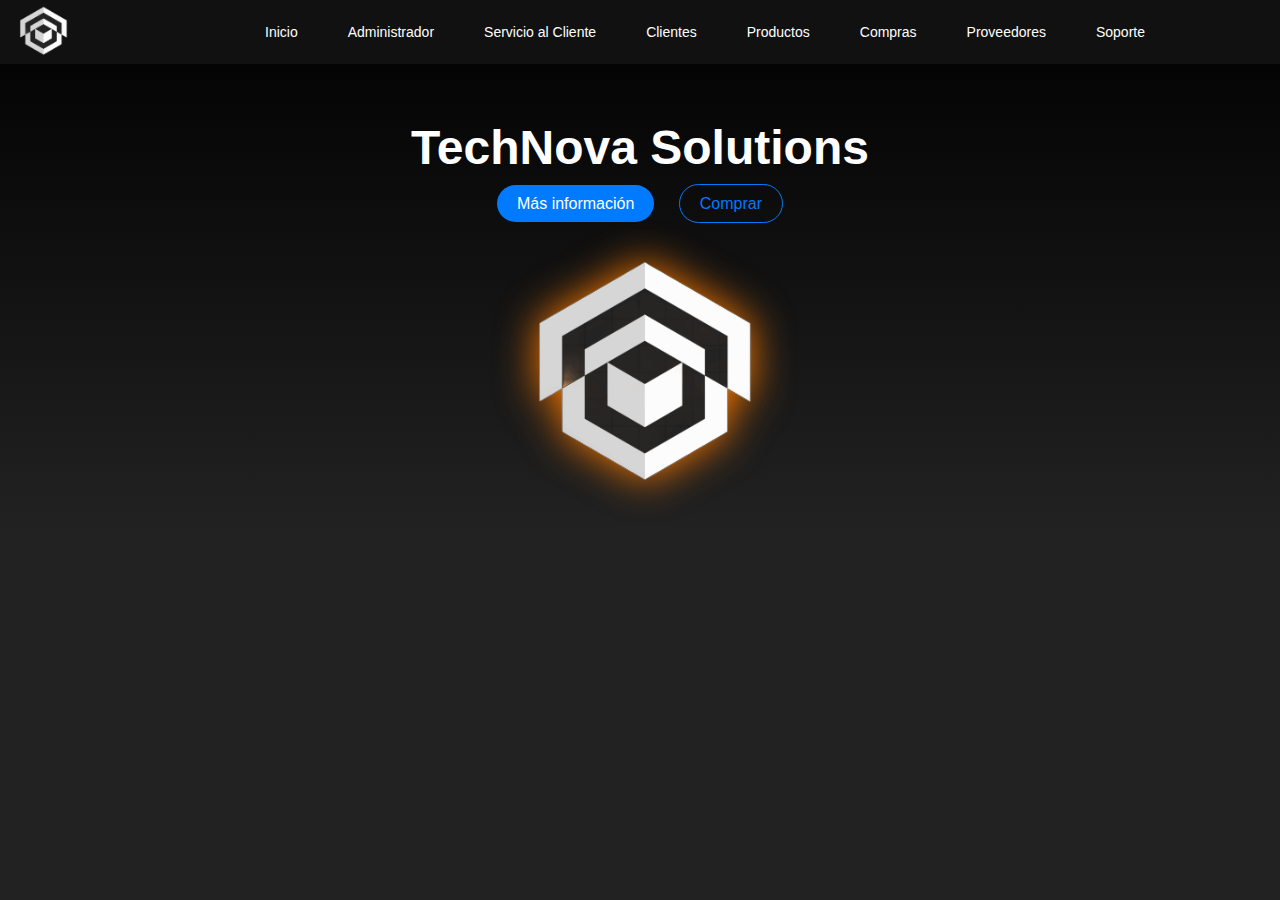
<file: index.html>
<!DOCTYPE html>
<html lang="es">
<head>
    <meta charset="UTF-8">
    <meta name="viewport" content="width=device-width, initial-scale=1.0">
    <title>Página TechNova Solutions</title>
    <link rel="stylesheet" href="index.css">
</head>
<body>
    <header class="navbar">
        <div class="logo">
          <img src="logo2.png" alt="TechNova">
        </div>
        <nav>
            <ul class="nav-links">
                <li><a href="#">Inicio</a></li>
                <li>
                    <a href="#">Administrador</a>
                    <ul class="submenu">
                        <li><a href="tabla_personal.html">Personal</a></li>
                        <li><a href="tabla_usuarios.html">Usuarios</a></li>
                        <li><a href="tabla_Roles.html">Roles</a></li>
                        <li><a href="tabla_permisos.html">Permisos</a></li>
                    </ul>
                </li>
                <li>
                    <a href="#">Servicio al Cliente</a>
                    <ul class="submenu2">
                        <li><a href="tabla_Ventas.html">Ventas</a></li>
                        <li><a href="tabla_detalleVenta.html">Detalle de Ventas</a></li>
                        <li><a href="tabla_promociones.html">Promociones</a></li>
                    </ul>
                </li>
                <li><a href="tabla_clientes.html">Clientes</a></li>
                <li><a href="tabla_productos.html">Productos</a></li>
                <li><a href="tabla_compra.html">Compras</a></li>
                <li><a href="tabla_proveedor.html">Proveedores</a></li>
                <li><a href="#">Soporte</a></li>
            </ul>
        </nav>
        <!-- <div class="search">🔍</div>  -->
    </header>
    <section class="hero">
        <h1>TechNova Solutions</h1>
        <div class="buttons">
            <a href="#" class="btn info">Más información</a>
            <a href="#" class="btn buy">Comprar</a>
        </div>
        <div class="phone-image">
            <img src="logo2.png" alt="iPhone 16 Pro">
        </div>
    </section>
</body>
</html>
</file>
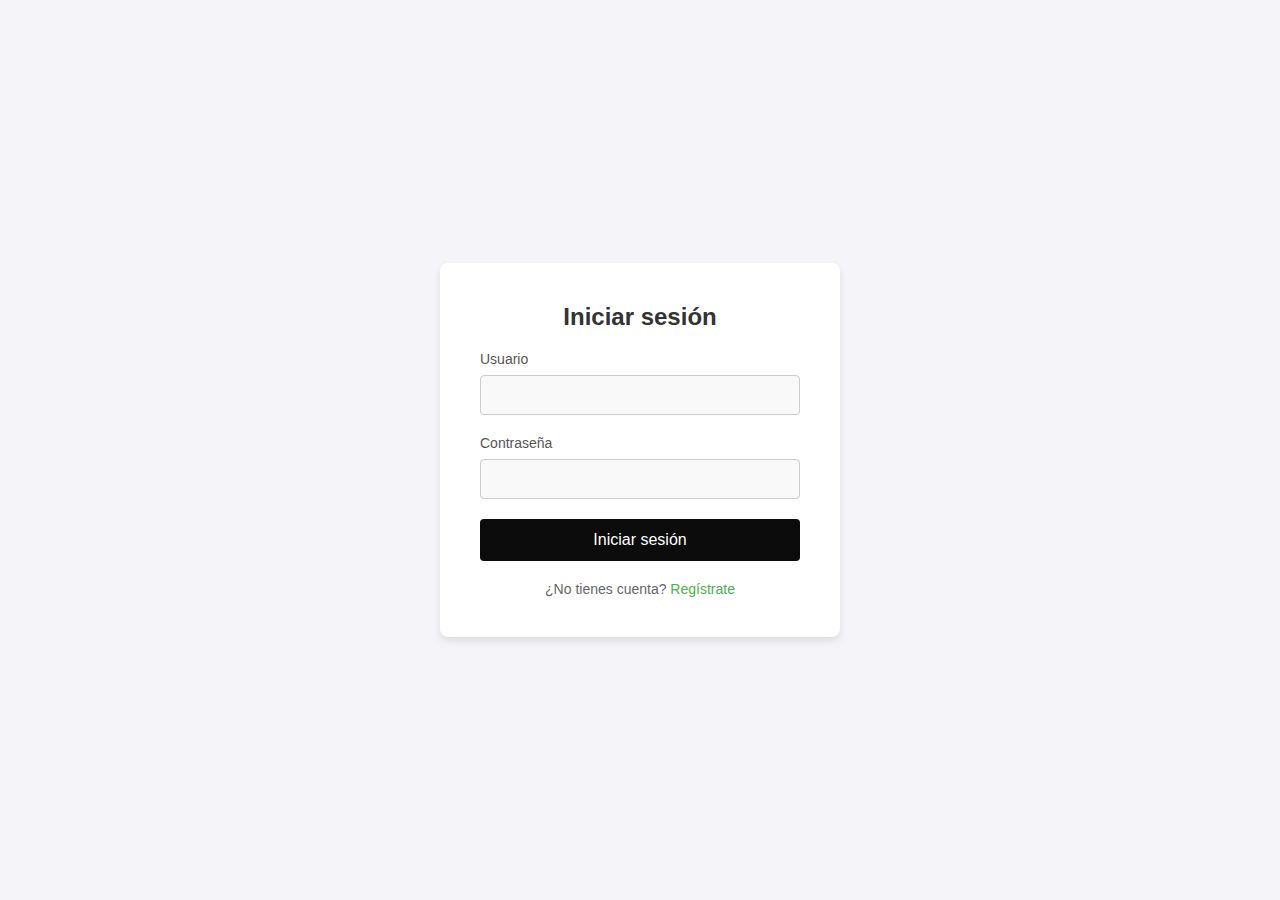
<file: inicio secion.html>
<!DOCTYPE html>
<html lang="es">
<head>
    <meta charset="UTF-8">
    <meta name="viewport" content="width=device-width, initial-scale=1.0">
    <title>Iniciar Sesión</title>
    <link rel="stylesheet" href="inicio secion.css">
</head>
<body>
    <div class="login-container">
        <h2>Iniciar sesión</h2>
        <form action="#" method="POST">
            <div class="input-group">
                <label for="username">Usuario</label>
                <input type="text" id="username" name="username" required>
            </div>
            <div class="input-group">
                <label for="password">Contraseña</label>
                <input type="password" id="password" name="password" required>
            </div>
            <button type="submit" class="btn">Iniciar sesión</button>
            <div class="signup-link">
                <p>¿No tienes cuenta? <a href="#">Regístrate</a></p>
            </div>
        </form>
    </div>
</body>
</html>
</file>
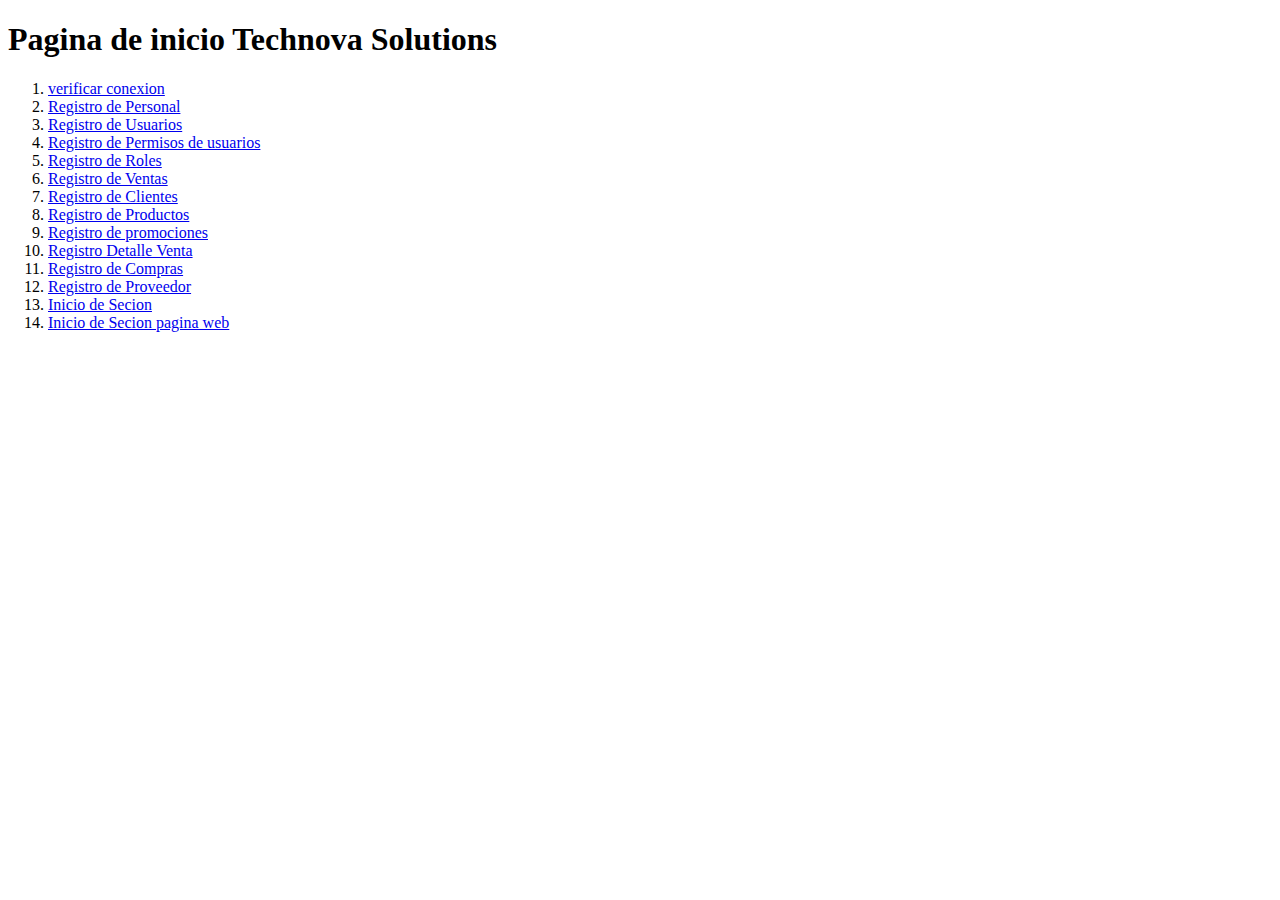
<file: lista_requerimientos.html>
<!DOCTYPE html>
<html lang="en">
<head>
    <meta charset="UTF-8">
    <meta name="viewport" content="width=device-width, initial-scale=1.0">
    <title>Principal</title>
</head>
<body>
    <h1> Pagina de inicio Technova Solutions</h1>
    <ol>
        <li>
            <a href="conexion.php"> verificar conexion</a><br>
        </li>
        <li>
            <a href="tabla_personal.html"> Registro de Personal</a><br>
        </li>
        <li>
            <a href="tabla_usuarios.html"> Registro de Usuarios</a><br>
        </li>
        <li>
            <a href="tabla_permisos.html"> Registro de Permisos de usuarios</a><br>
        </li>
        <li>
            <a href="tabla_Roles.html"> Registro de Roles</a><br>
        </li>
        <li>
            <a href="tabla_Ventas.html"> Registro de Ventas</a><br>
        </li>
        <li>
            <a href="tabla_clientes.html"> Registro de Clientes</a><br>
        </li>
        <li>
            <a href="tabla_productos.html"> Registro de Productos</a><br>
        </li>
        <li>
            <a href="tabla_promociones.html"> Registro de promociones</a><br>
        </li>
        <li>
            <a href="tabla_detalleVenta.html"> Registro Detalle Venta</a><br>
        </li>
        <li>
            <a href="tabla_compra.html"> Registro de Compras</a><br>
        </li>
        <li>
            <a href="tabla_proveedor.html"> Registro de Proveedor</a><br>
        </li>
        <li>
            <a href="inicio secion.html"> Inicio de Secion</a><br>
        </li>
        <li>
            <a href="index.html"> Inicio de Secion pagina web</a><br>
        </li>
    </ol>

    
</body>
</html>
</file>
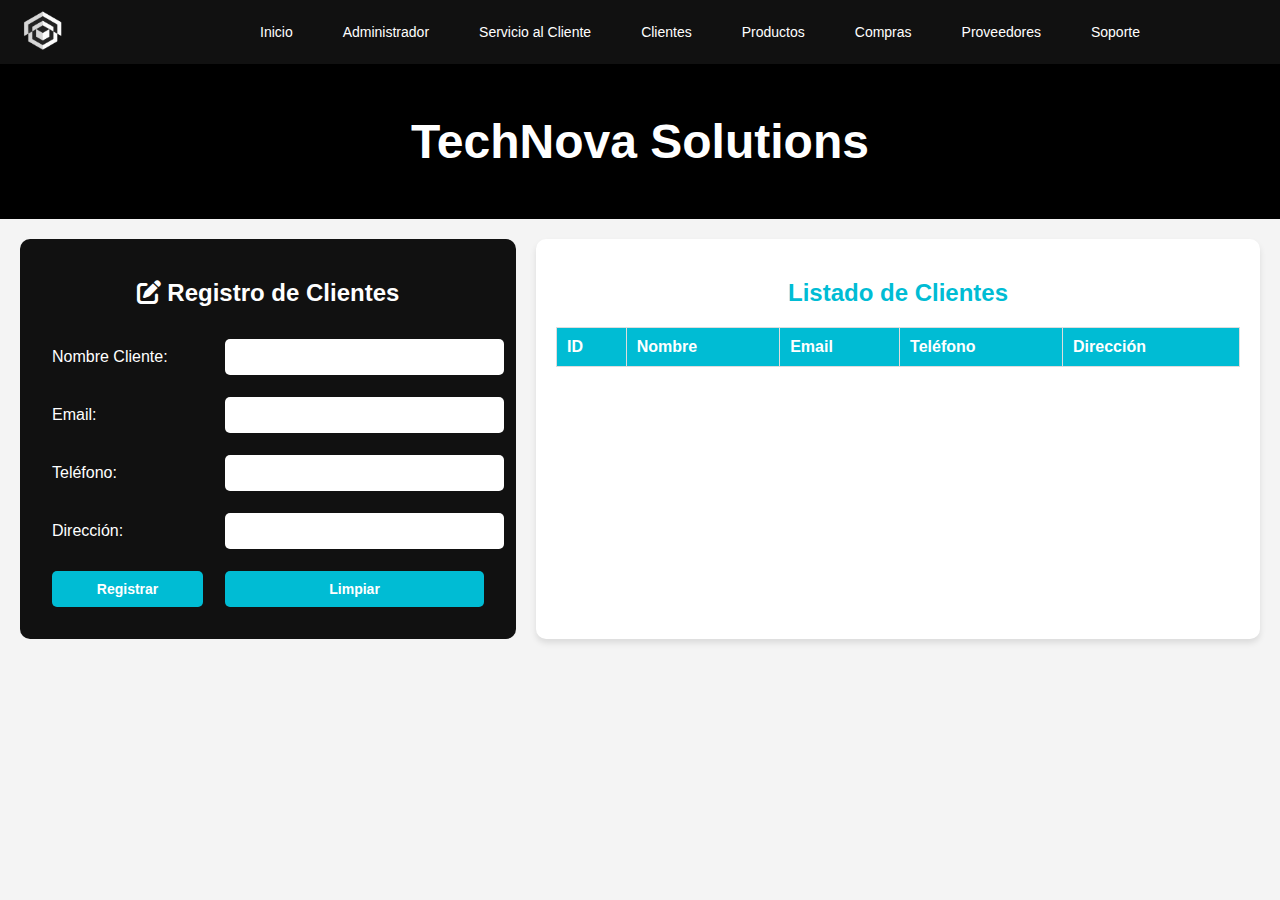
<file: tabla_clientes.html>
<!DOCTYPE html>
<html lang="es">
<head>
    <meta charset="UTF-8">
    <meta name="viewport" content="width=device-width, initial-scale=1.0">
    <title>TechNova Solutions</title>
    <link rel="stylesheet" href="tablas.css">
    <link rel="stylesheet" href="https://cdnjs.cloudflare.com/ajax/libs/font-awesome/6.0.0-beta3/css/all.min.css">

</head>
<body>
    <!-- Navbar -->
    <header class="navbar">
        <div class="logo">
            <img src="logo2.png" alt="TechNova">
        </div>
        <nav>
            <ul class="nav-links">
                <li><a href="index.html">Inicio</a></li>
                <li>
                    <a href="#">Administrador</a>
                    <ul class="submenu">
                        <li><a href="tabla_personal.html">Personal</a></li>
                        <li><a href="tabla_usuarios.html">Usuarios</a></li>
                        <li><a href="tabla_Roles.html">Roles</a></li>
                        <li><a href="tabla_permisos.html">Permisos</a></li>
                    </ul>
                </li>
                <li>
                    <a href="#">Servicio al Cliente</a>
                    <ul class="submenu2">
                        <li><a href="tabla_Ventas.html">Ventas</a></li>
                        <li><a href="tabla_detalleVenta.html">Detalle de Ventas</a></li>
                        <li><a href="tabla_promociones.html">Promociones</a></li>
                    </ul>
                </li>
                <li><a href="tabla_clientes.html">Clientes</a></li>
                <li><a href="tabla_productos.html">Productos</a></li>
                <li><a href="tabla_compra.html">Compras</a></li>
                <li><a href="tabla_proveedor.html">Proveedores</a></li>
                <li><a href="#">Soporte</a></li>
            </ul>
        </nav>
    </header>

    <!-- Hero Section -->
    <section class="hero">
        <h1>TechNova Solutions</h1>
    </section>

    <!-- Main Content -->
    <div class="container">
        <!-- Form Section -->
        <div class="form-section">
            <h2><i class="fas fa-edit"></i> Registro de Clientes</h2>
            <form action="tabla_clientes.php" method="post">
                <table>
                    <tr>
                        <td>Nombre Cliente:</td>
                        <td><input type="text" name="nombre_cliente" required></td>
                    </tr>
                    <tr>
                        <td>Email:</td>
                        <td><input type="text" name="email" required></td>
                    </tr>
                    <tr>
                        <td>Teléfono:</td>
                        <td><input type="text" name="telefono" required></td>
                    </tr>
                    <tr>
                        <td>Dirección:</td>
                        <td><input type="text" name="direccion" required></td>
                    </tr>
                    <tr>
                        <td><input type="submit" value="Registrar"></td>
                        <td><input type="reset" value="Limpiar"></td>
                    </tr>
                </table>
            </form>
        </div>

        <!-- Data Section -->
        <div class="data-section">
            <h2>Listado de Clientes</h2>
            <table class="data-table">
                <thead>
                    <tr>
                        <th>ID</th>
                        <th>Nombre</th>
                        <th>Email</th>
                        <th>Teléfono</th>
                        <th>Dirección</th>
                    </tr>
                </thead>
                <tbody>
                    <!-- Aquí se agregarán dinámicamente las filas desde PHP -->
                </tbody>
            </table>
        </div>
    </div>
</body>
</html>
</file>
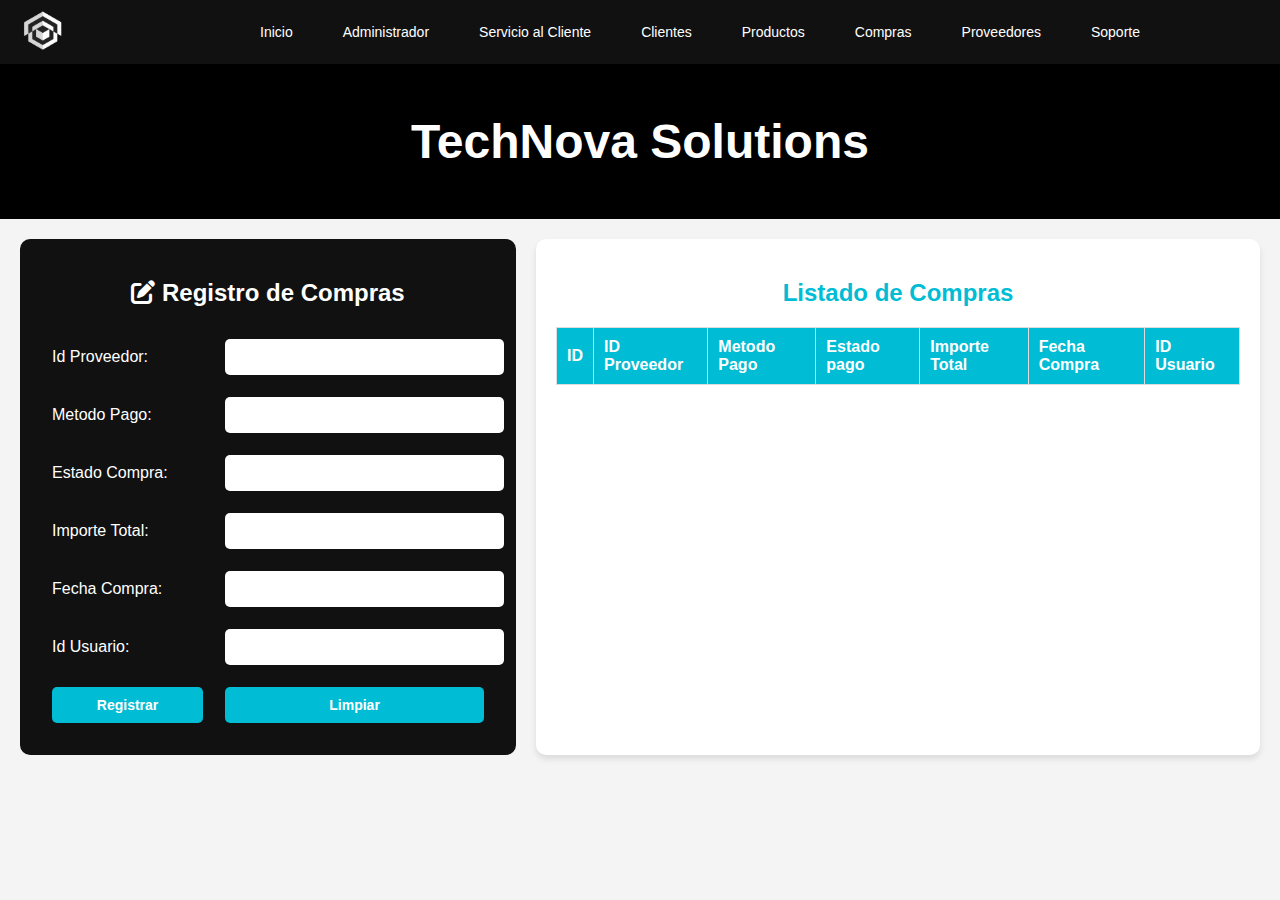
<file: tabla_compra.html>
<!DOCTYPE html>
<html lang="es">
<head>
    <meta charset="UTF-8">
    <meta name="viewport" content="width=device-width, initial-scale=1.0">
    <title>TechNova Solutions</title>
    <link rel="stylesheet" href="tablas.css">
    <link rel="stylesheet" href="https://cdnjs.cloudflare.com/ajax/libs/font-awesome/6.0.0-beta3/css/all.min.css">

</head>
<body>
    <!-- Navbar -->
    <header class="navbar">
        <div class="logo">
            <img src="logo2.png" alt="TechNova">
        </div>
        <nav>
            <ul class="nav-links">
                <li><a href="index.html">Inicio</a></li>
                <li>
                    <a href="#">Administrador</a>
                    <ul class="submenu">
                        <li><a href="tabla_personal.html">Personal</a></li>
                        <li><a href="tabla_usuarios.html">Usuarios</a></li>
                        <li><a href="tabla_Roles.html">Roles</a></li>
                        <li><a href="tabla_permisos.html">Permisos</a></li>
                    </ul>
                </li>
                <li>
                    <a href="#">Servicio al Cliente</a>
                    <ul class="submenu2">
                        <li><a href="tabla_Ventas.html">Ventas</a></li>
                        <li><a href="tabla_detalleVenta.html">Detalle de Ventas</a></li>
                        <li><a href="tabla_promociones.html">Promociones</a></li>
                    </ul>
                </li>
                <li><a href="tabla_clientes.html">Clientes</a></li>
                <li><a href="tabla_productos.html">Productos</a></li>
                <li><a href="tabla_compra.html">Compras</a></li>
                <li><a href="tabla_proveedor.html">Proveedores</a></li>
                <li><a href="#">Soporte</a></li>
            </ul>
        </nav>
    </header>

    <!-- Hero Section -->
    <section class="hero">
        <h1>TechNova Solutions</h1>
    </section>

    <!-- Main Content -->
    <div class="container">
        <!-- Form Section -->
        <div class="form-section">
            <h2><i class="fas fa-edit"></i> Registro de Compras</h2>
            <form action="tabla_compra.php" method="post">
                <table>
                    <tr>
                        <td>Id Proveedor:</td>
                        <td><input type="text" name="id provee" required></td>
                    </tr>
                    <tr>
                        <td>Metodo Pago:</td>
                        <td><input type="text" name="metodo pago" required></td>
                    </tr>
                    <tr>
                        <td>Estado Compra:</td>
                        <td><input type="text" name="estado compra" required></td>
                    </tr>
                    <tr>
                        <td>Importe Total:</td>
                        <td><input type="text" name="importe total" required></td>
                    </tr>
                    <tr>
                        <td>Fecha Compra:</td>
                        <td><input type="text" name="fecha compras" required></td>
                    </tr>
                    <tr>
                        <td>Id Usuario:</td>
                        <td><input type="text" name="id usuario" required></td>
                    </tr>
                    <tr>
                        <td><input type="submit" value="Registrar"></td>
                        <td><input type="reset" value="Limpiar"></td>
                    </tr>
                </table>
            </form>
        </div>

        <!-- Data Section -->
        <div class="data-section">
            <h2>Listado de Compras</h2>
            <table class="data-table">
                <thead>
                    <tr>
                        <th>ID</th>
                        <th>ID Proveedor</th>
                        <th>Metodo Pago</th>
                        <th>Estado pago</th>
                        <th>Importe Total</th>
                        <th>Fecha Compra</th>
                        <th>ID Usuario</th>

                    </tr>
                </thead>
                <tbody>
                    <!-- Aquí se agregarán dinámicamente las filas desde PHP -->
                </tbody>
            </table>
        </div>
    </div>
</body>
</html>
</file>
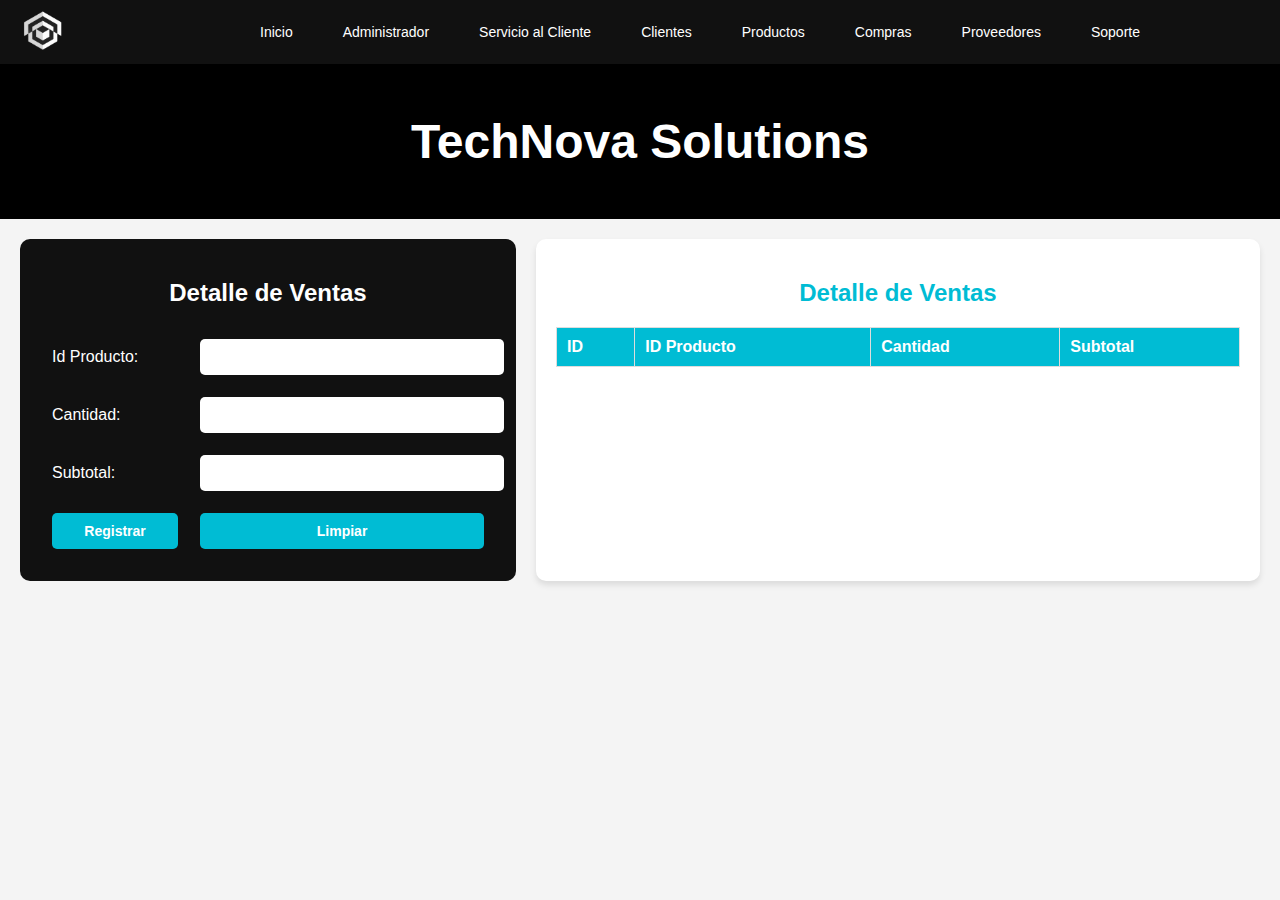
<file: tabla_detalleVenta.html>
<!DOCTYPE html>
<html lang="es">
<head>
    <meta charset="UTF-8">
    <meta name="viewport" content="width=device-width, initial-scale=1.0">
    <title>TechNova Solutions</title>
    <link rel="stylesheet" href="tablas.css"
    <link rel="stylesheet" href="https://cdnjs.cloudflare.com/ajax/libs/font-awesome/6.0.0-beta3/css/all.min.css">

</head>
<body>
    <!-- Navbar -->
    <header class="navbar">
        <div class="logo">
            <img src="logo2.png" alt="TechNova">
        </div>
        <nav>
            <ul class="nav-links">
                <li><a href="index.html">Inicio</a></li>
                <li>
                    <a href="#">Administrador</a>
                    <ul class="submenu">
                        <li><a href="tabla_personal.html">Personal</a></li>
                        <li><a href="tabla_usuarios.html">Usuarios</a></li>
                        <li><a href="tabla_Roles.html">Roles</a></li>
                        <li><a href="tabla_permisos.html">Permisos</a></li>
                    </ul>
                </li>
                <li>
                    <a href="#">Servicio al Cliente</a>
                    <ul class="submenu2">
                        <li><a href="tabla_Ventas.html">Ventas</a></li>
                        <li><a href="tabla_detalleVenta.html">Detalle de Ventas</a></li>
                        <li><a href="tabla_promociones.html">Promociones</a></li>
                    </ul>
                </li>
                <li><a href="tabla_clientes.html">Clientes</a></li>
                <li><a href="tabla_productos.html">Productos</a></li>
                <li><a href="tabla_compra.html">Compras</a></li>
                <li><a href="tabla_proveedor.html">Proveedores</a></li>
                <li><a href="#">Soporte</a></li>
            </ul>
        </nav>
    </header>

    <!-- Hero Section -->
    <section class="hero">
        <h1>TechNova Solutions</h1>
    </section>

    <!-- Main Content -->
    <div class="container">
        <!-- Form Section -->
        <div class="form-section">
            <h2><i class="fas fa-edit"></i> Detalle de Ventas</h2>
            <form action="tabla_detalleVenta.php" method="post">
                <table>
                    <tr>
                        <td>Id Producto:</td>
                        <td><input type="text" name="id producto" required></td>
                    </tr>
                    <tr>
                        <td>Cantidad:</td>
                        <td><input type="text" name="cantidad" required></td>
                    </tr>
                    <tr>
                        <td>Subtotal:</td>
                        <td><input type="text" name="subtotal" required></td>
                    </tr>
                    <tr>
                        <td><input type="submit" value="Registrar"></td>
                        <td><input type="reset" value="Limpiar"></td>
                    </tr>
                </table>
            </form>
        </div>

        <!-- Data Section -->
        <div class="data-section">
            <h2>Detalle de Ventas</h2>
            <table class="data-table">
                <thead>
                    <tr>
                        <th>ID</th>
                        <th>ID Producto</th>
                        <th>Cantidad</th>
                        <th>Subtotal</th>
                    </tr>
                </thead>
                <tbody>
                    <!-- Aquí se agregarán dinámicamente las filas desde PHP -->
                </tbody>
            </table>
        </div>
    </div>
</body>
</html>
</file>
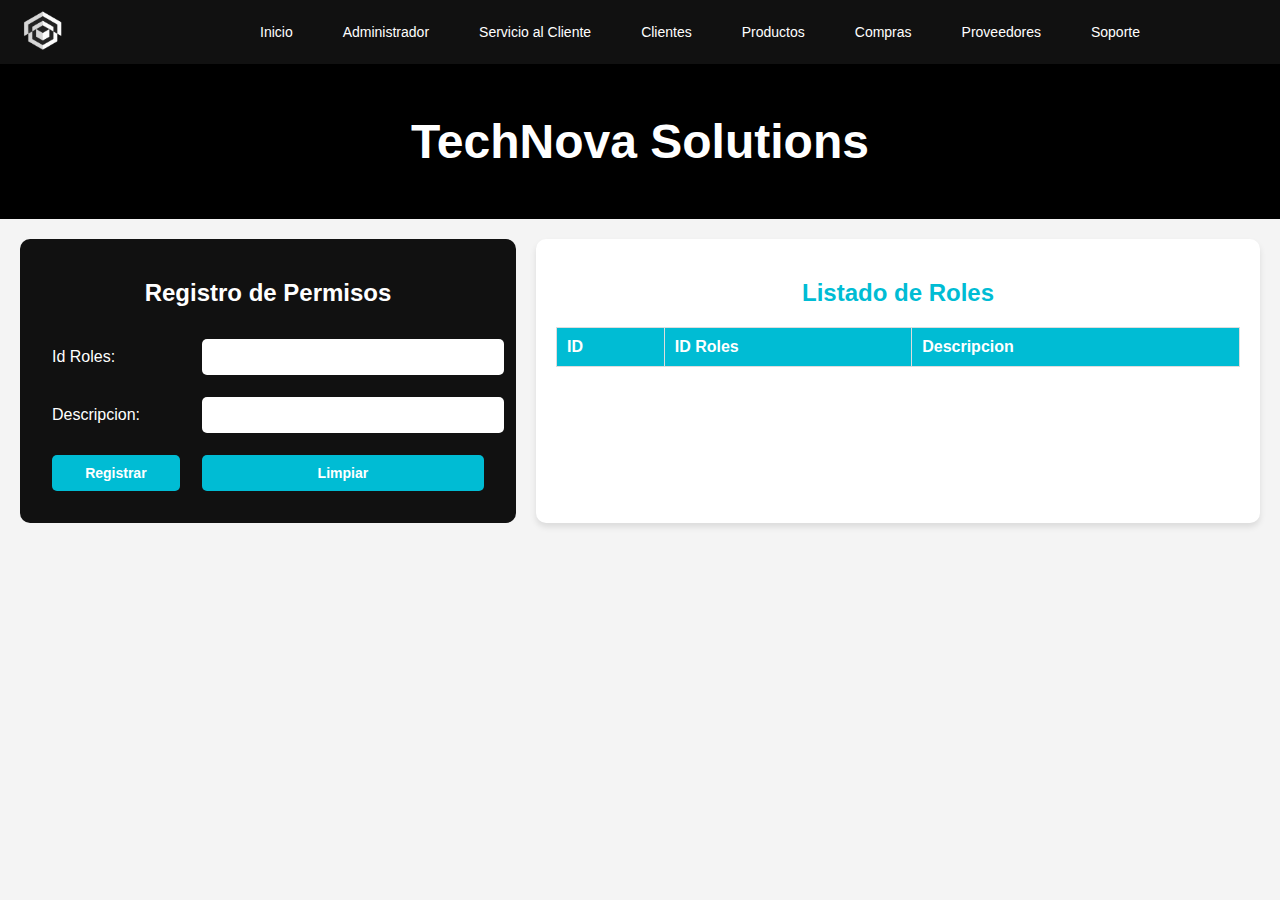
<file: tabla_permisos.html>
<!DOCTYPE html>
<html lang="es">
<head>
    <meta charset="UTF-8">
    <meta name="viewport" content="width=device-width, initial-scale=1.0">
    <title>TechNova Solutions</title>
    <link rel="stylesheet" href="tablas.css"
    <link rel="stylesheet" href="https://cdnjs.cloudflare.com/ajax/libs/font-awesome/6.0.0-beta3/css/all.min.css">

</head>
<body>
    <!-- Navbar -->
    <header class="navbar">
        <div class="logo">
            <img src="logo2.png" alt="TechNova">
        </div>
        <nav>
            <ul class="nav-links">
                <li><a href="index.html">Inicio</a></li>
                <li>
                    <a href="#">Administrador</a>
                    <ul class="submenu">
                        <li><a href="tabla_personal.html">Personal</a></li>
                        <li><a href="tabla_usuarios.html">Usuarios</a></li>
                        <li><a href="tabla_Roles.html">Roles</a></li>
                        <li><a href="tabla_permisos.html">Permisos</a></li>
                    </ul>
                </li>
                <li>
                    <a href="#">Servicio al Cliente</a>
                    <ul class="submenu2">
                        <li><a href="tabla_Ventas.html">Ventas</a></li>
                        <li><a href="tabla_detalleVenta.html">Detalle de Ventas</a></li>
                        <li><a href="tabla_promociones.html">Promociones</a></li>
                    </ul>
                </li>
                <li><a href="tabla_clientes.html">Clientes</a></li>
                <li><a href="tabla_productos.html">Productos</a></li>
                <li><a href="tabla_compra.html">Compras</a></li>
                <li><a href="tabla_proveedor.html">Proveedores</a></li>
                <li><a href="#">Soporte</a></li>
            </ul>
        </nav>
    </header>

    <!-- Hero Section -->
    <section class="hero">
        <h1>TechNova Solutions</h1>
    </section>

    <!-- Main Content -->
    <div class="container">
        <!-- Form Section -->
        <div class="form-section">
            <h2><i class="fas fa-edit"></i> Registro de Permisos</h2>
            <form action="tabla_permisos.php" method="post">
                <table>
                    <tr>
                        <td>Id Roles:</td>
                        <td><input type="text" name="id roles" required></td>
                    </tr>
                    <tr>
                        <td>Descripcion:</td>
                        <td><input type="text" name="descripcion" required></td>
                    </tr>
                    <tr>
                        <td><input type="submit" value="Registrar"></td>
                        <td><input type="reset" value="Limpiar"></td>
                    </tr>
                </table>
            </form>
        </div>

        <!-- Data Section -->
        <div class="data-section">
            <h2>Listado de Roles</h2>
            <table class="data-table">
                <thead>
                    <tr>
                        <th>ID</th>
                        <th>ID Roles</th>
                        <th>Descripcion</th>
                    </tr>
                </thead>
                <tbody>
                    <!-- Aquí se agregarán dinámicamente las filas desde PHP -->
                </tbody>
            </table>
        </div>
    </div>
</body>
</html>
</file>
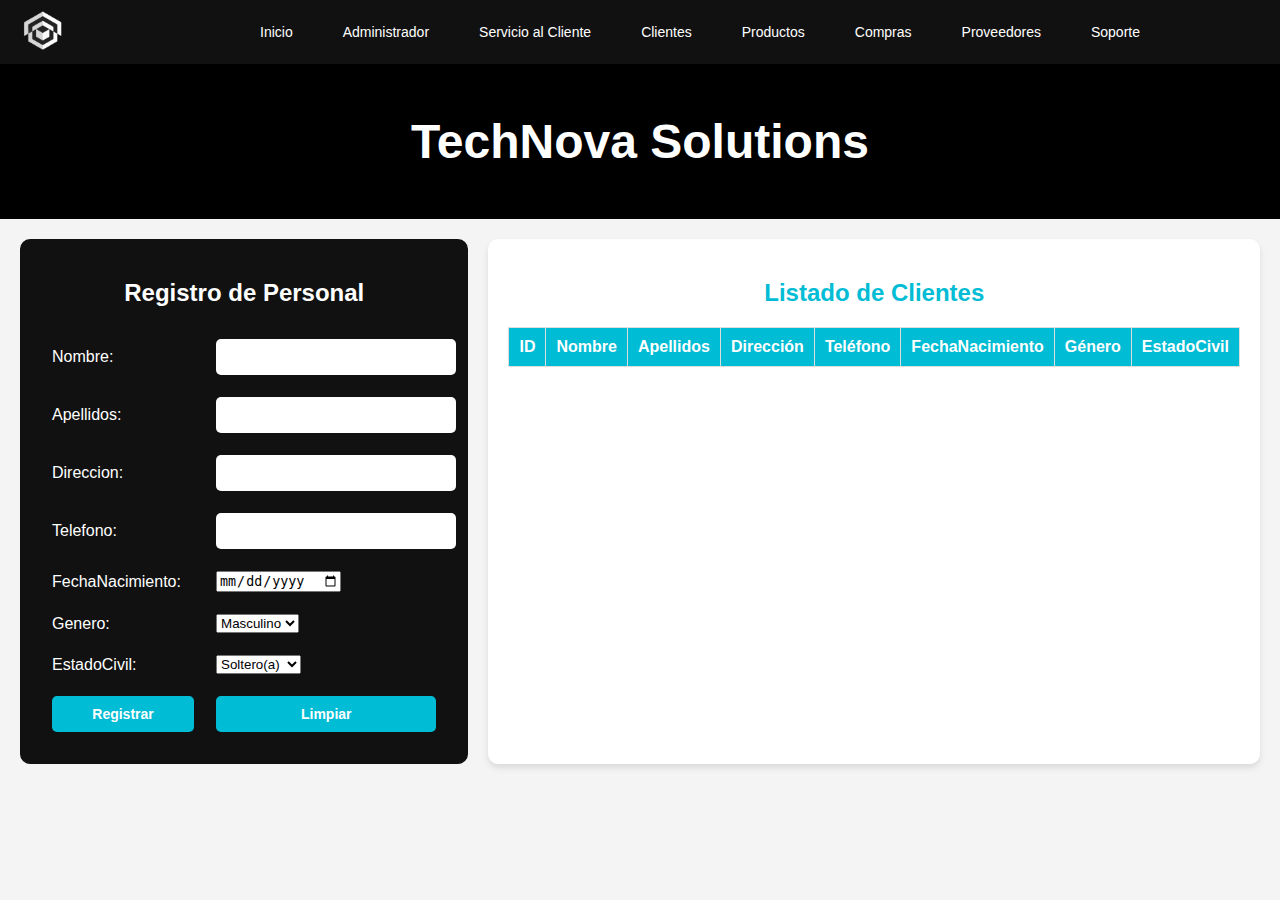
<file: tabla_personal.html>
<!DOCTYPE html>
<html lang="es">
<head>
    <meta charset="UTF-8">
    <meta name="viewport" content="width=device-width, initial-scale=1.0">
    <title>TechNova Solutions</title>
    <link rel="stylesheet" href="tablas.css"
    <link rel="stylesheet" href="https://cdnjs.cloudflare.com/ajax/libs/font-awesome/6.0.0-beta3/css/all.min.css">

</head>
<body>
    <!-- Navbar -->
    <header class="navbar">
        <div class="logo">
            <img src="logo2.png" alt="TechNova">
        </div>
        <nav>
            <ul class="nav-links">
                <li><a href="index.html">Inicio</a></li>
                <li>
                    <a href="#">Administrador</a>
                    <ul class="submenu">
                        <li><a href="tabla_personal.html">Personal</a></li>
                        <li><a href="tabla_usuarios.html">Usuarios</a></li>
                        <li><a href="tabla_Roles.html">Roles</a></li>
                        <li><a href="tabla_permisos.html">Permisos</a></li>
                    </ul>
                </li>
                <li>
                    <a href="#">Servicio al Cliente</a>
                    <ul class="submenu2">
                        <li><a href="tabla_Ventas.html">Ventas</a></li>
                        <li><a href="tabla_detalleVenta.html">Detalle de Ventas</a></li>
                        <li><a href="tabla_promociones.html">Promociones</a></li>
                    </ul>
                </li>
                <li><a href="tabla_clientes.html">Clientes</a></li>
                <li><a href="tabla_productos.html">Productos</a></li>
                <li><a href="tabla_compra.html">Compras</a></li>
                <li><a href="tabla_proveedor.html">Proveedores</a></li>
                <li><a href="#">Soporte</a></li>
            </ul>
        </nav>
    </header>

    <!-- Hero Section -->
    <section class="hero">
        <h1>TechNova Solutions</h1>
    </section>

    <!-- Main Content -->
    <div class="container">
        <!-- Form Section -->
        <div class="form-section">
            <h2><i class="fas fa-edit"></i> Registro de Personal</h2>
            <form action="tabla_personal.php" method="post">
                <table>
                    <tr>
                        <td>Nombre:</td>
                        <td><input type="text" name="nombre" id="" required></td>
                    </tr>
                    <tr>
                        <td>Apellidos:</td>
                        <td><input type="text" name="apellidos" id="" required></td>
                    </tr>
                    <tr>
                        <td>Direccion:</td>
                        <td><input type="text" name="direccion" id="" required></td>
                    </tr>
                    <tr>
                        <td>Telefono:</td>
                        <td><input type="text" name="telefono" id="" required></td>
                    </tr>
                    <tr>
                        <td>FechaNacimiento:</td>
                        <td><input type="date" name="fechanacimiento" id="" required></td>
                    </tr>
                    <tr>
                        <td>Genero:</td>
                        <td>
                            <select name="genero" required>
                                <option value="Masculino">Masculino</option>
                                <option value="Femenino">Femenino</option>
                                <option value="Otro">Otro</option>
                            </select>
                        </td>
                    </tr>
                    <tr>
                        <td>EstadoCivil:</td>
                        <td>
                            <select name="estadocivil" required>
                                <option value="Soltero(a)">Soltero(a)</option>
                                <option value="Casado(a)">Casado(a)</option>
                                <option value="Otro">Otro</option>
                            </select>
                        </td>
                    </tr>
                        <td><input type="submit" value="Registrar"></td>
                        <td><input type="reset" value="Limpiar"></td>
                    </tr>
                </table>
            </form>
        </div>

        <!-- Data Section -->
        <div class="data-section">
            <h2>Listado de Clientes</h2>
            <table class="data-table">
                <thead>
                    <tr>
                        <th>ID</th>
                        <th>Nombre</th>
                        <th>Apellidos</th>
                        <th>Dirección</th>
                        <th>Teléfono</th>
                        <th>FechaNacimiento</th>
                        <th>Género</th>
                        <th>EstadoCivil</th>
                    </tr>
                </thead>
                <tbody>
                    <!-- Aquí se agregarán dinámicamente las filas desde PHP -->
                </tbody>
            </table>
        </div>
    </div>
</body>
</html>
</file>
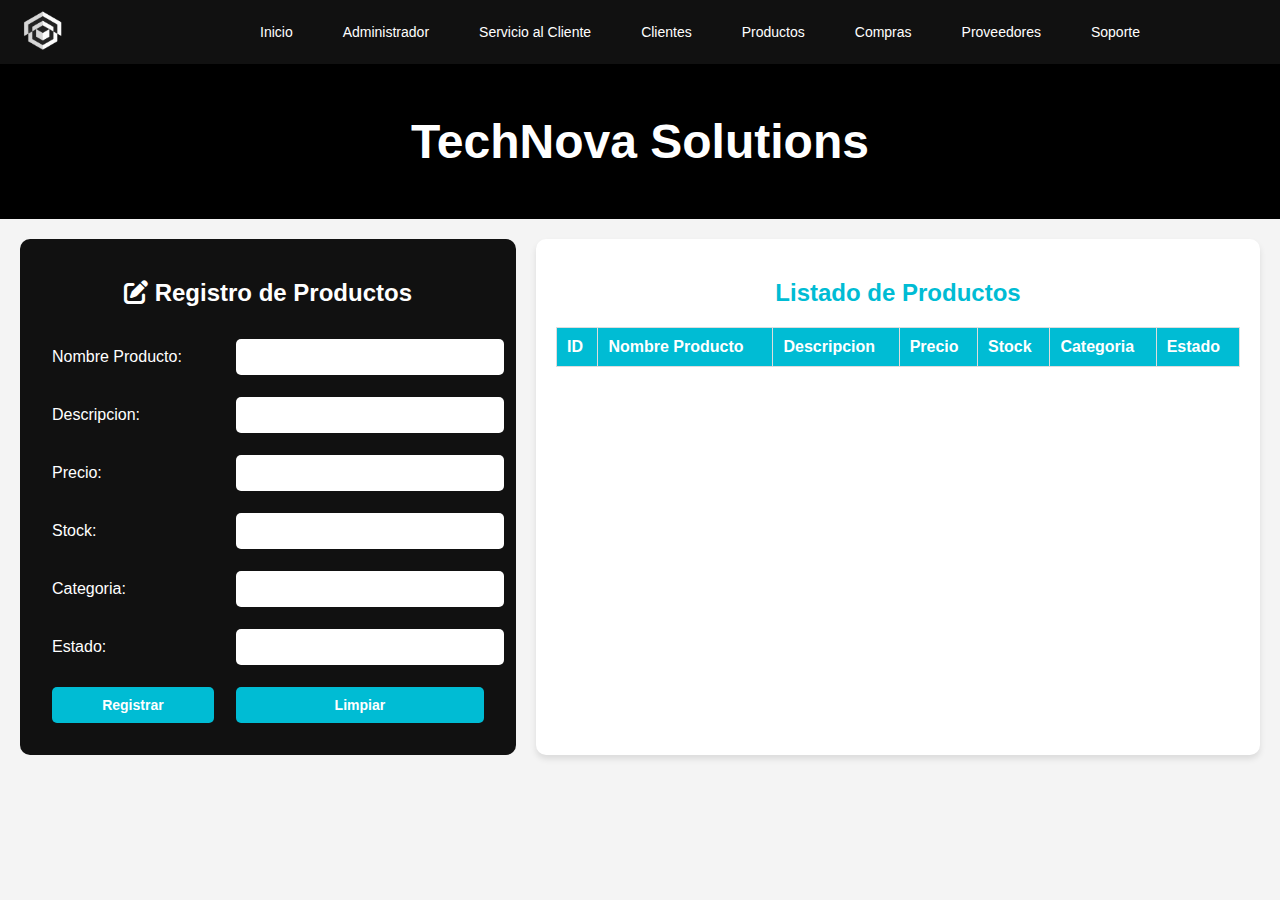
<file: tabla_productos.html>
<!DOCTYPE html>
<html lang="es">
<head>
    <meta charset="UTF-8">
    <meta name="viewport" content="width=device-width, initial-scale=1.0">
    <title>TechNova Solutions</title>
    <link rel="stylesheet" href="tablas.css">
    <link rel="stylesheet" href="https://cdnjs.cloudflare.com/ajax/libs/font-awesome/6.0.0-beta3/css/all.min.css">

</head>
<body>
    <!-- Navbar -->
    <header class="navbar">
        <div class="logo">
            <img src="logo2.png" alt="TechNova">
        </div>
        <nav>
            <ul class="nav-links">
                <li><a href="index.html">Inicio</a></li>
                <li>
                    <a href="#">Administrador</a>
                    <ul class="submenu">
                        <li><a href="tabla_personal.html">Personal</a></li>
                        <li><a href="tabla_usuarios.html">Usuarios</a></li>
                        <li><a href="tabla_Roles.html">Roles</a></li>
                        <li><a href="tabla_permisos.html">Permisos</a></li>
                    </ul>
                </li>
                <li>
                    <a href="#">Servicio al Cliente</a>
                    <ul class="submenu2">
                        <li><a href="tabla_Ventas.html">Ventas</a></li>
                        <li><a href="tabla_detalleVenta.html">Detalle de Ventas</a></li>
                        <li><a href="tabla_promociones.html">Promociones</a></li>
                    </ul>
                </li>
                <li><a href="tabla_clientes.html">Clientes</a></li>
                <li><a href="tabla_productos.html">Productos</a></li>
                <li><a href="tabla_compra.html">Compras</a></li>
                <li><a href="tabla_proveedor.html">Proveedores</a></li>
                <li><a href="#">Soporte</a></li>
            </ul>
        </nav>
    </header>

    <!-- Hero Section -->
    <section class="hero">
        <h1>TechNova Solutions</h1>
    </section>

    <!-- Main Content -->
    <div class="container">
        <!-- Form Section -->
        <div class="form-section">
            <h2><i class="fas fa-edit"></i> Registro de Productos</h2>
            <form action="tabla_productos.php" method="post">
                <table>
                    <tr>
                        <td>Nombre Producto:</td>
                        <td><input type="text" name="nombre producto" required></td>
                    </tr>
                    <tr>
                        <td>Descripcion:</td>
                        <td><input type="text" name="descripcion" required></td>
                    </tr>
                    <tr>
                        <td>Precio:</td>
                        <td><input type="text" name="precio" required></td>
                    </tr>
                    <tr>
                        <td>Stock:</td>
                        <td><input type="text" name="stock" required></td>
                    </tr>
                    <tr>
                        <td>Categoria:</td>
                        <td><input type="text" name="categoria" required></td>
                    </tr>
                    <tr>
                        <td>Estado:</td>
                        <td><input type="text" name="estado" required></td>
                    </tr>

                    <tr>
                        <td><input type="submit" value="Registrar"></td>
                        <td><input type="reset" value="Limpiar"></td>
                    </tr>
                </table>
            </form>
        </div>

        <!-- Data Section -->
        <div class="data-section">
            <h2>Listado de Productos</h2>
            <table class="data-table">
                <thead>
                    <tr>
                        <th>ID</th>
                        <th>Nombre Producto</th>
                        <th>Descripcion</th>
                        <th>Precio</th>
                        <th>Stock</th>
                        <th>Categoria</th>
                        <th>Estado</th>
                    </tr>
                </thead>
                <tbody>
                    <!-- Aquí se agregarán dinámicamente las filas desde PHP -->
                </tbody>
            </table>
        </div>
    </div>
</body>
</html>
</file>
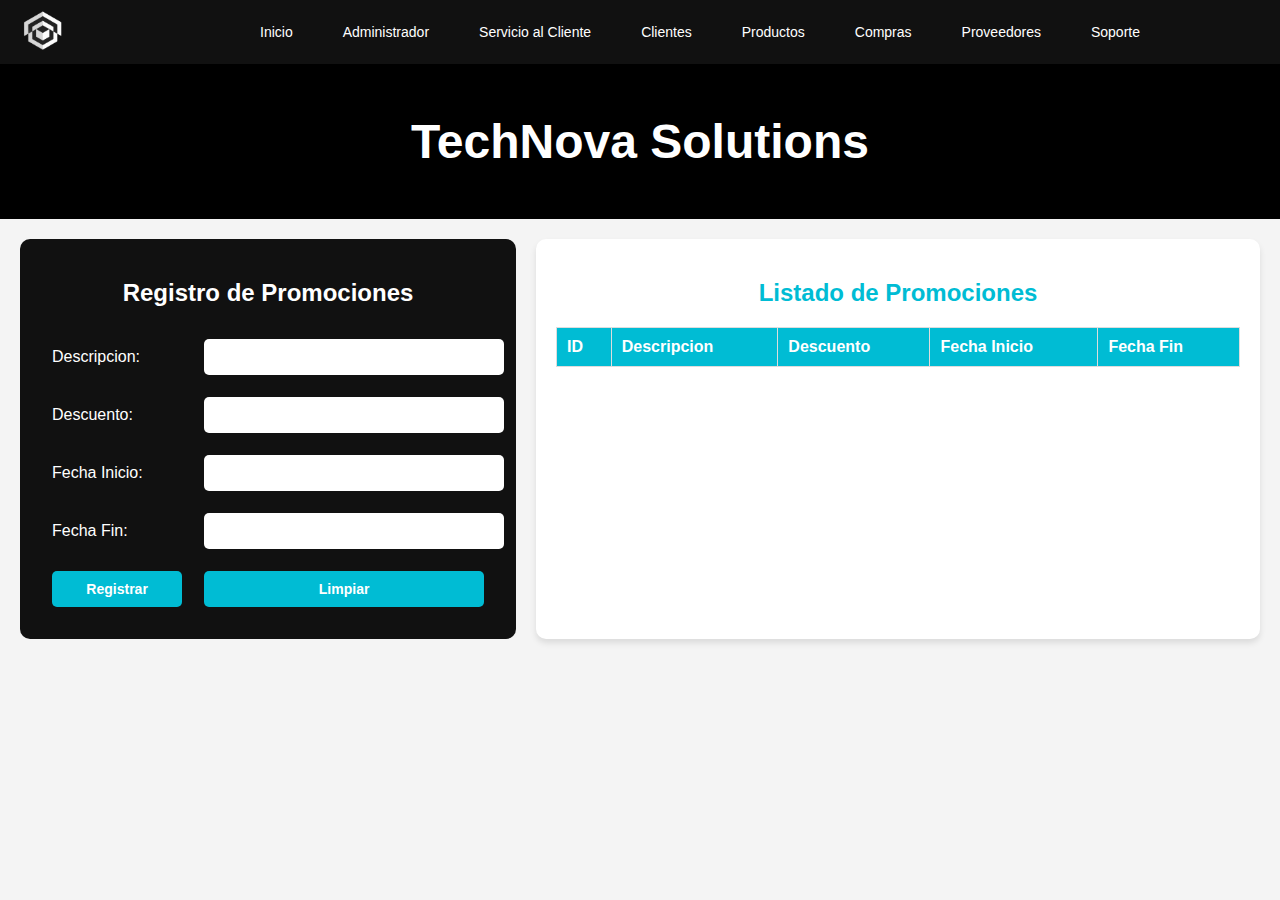
<file: tabla_promociones.html>
<!DOCTYPE html>
<html lang="es">
<head>
    <meta charset="UTF-8">
    <meta name="viewport" content="width=device-width, initial-scale=1.0">
    <title>TechNova Solutions</title>
    <link rel="stylesheet" href="tablas.css"
    <link rel="stylesheet" href="https://cdnjs.cloudflare.com/ajax/libs/font-awesome/6.0.0-beta3/css/all.min.css">

</head>
<body>
    <!-- Navbar -->
    <header class="navbar">
        <div class="logo">
            <img src="logo2.png" alt="TechNova">
        </div>
        <nav>
            <ul class="nav-links">
                <li><a href="index.html">Inicio</a></li>
                <li>
                    <a href="#">Administrador</a>
                    <ul class="submenu">
                        <li><a href="tabla_personal.html">Personal</a></li>
                        <li><a href="tabla_usuarios.html">Usuarios</a></li>
                        <li><a href="tabla_Roles.html">Roles</a></li>
                        <li><a href="tabla_permisos.html">Permisos</a></li>
                    </ul>
                </li>
                <li>
                    <a href="#">Servicio al Cliente</a>
                    <ul class="submenu2">
                        <li><a href="tabla_Ventas.html">Ventas</a></li>
                        <li><a href="tabla_detalleVenta.html">Detalle de Ventas</a></li>
                        <li><a href="tabla_promociones.html">Promociones</a></li>
                    </ul>
                </li>
                <li><a href="tabla_clientes.html">Clientes</a></li>
                <li><a href="tabla_productos.html">Productos</a></li>
                <li><a href="tabla_compra.html">Compras</a></li>
                <li><a href="tabla_proveedor.html">Proveedores</a></li>
                <li><a href="#">Soporte</a></li>
            </ul>
        </nav>
    </header>

    <!-- Hero Section -->
    <section class="hero">
        <h1>TechNova Solutions</h1>
    </section>

    <!-- Main Content -->
    <div class="container">
        <!-- Form Section -->
        <div class="form-section">
            <h2><i class="fas fa-edit"></i> Registro de Promociones</h2>
            <form action="tabla_promociones.php" method="post">
                <table>
                    <tr>
                        <td>Descripcion:</td>
                        <td><input type="text" name="descripcion" required></td>
                    </tr>
                    <tr>
                        <td>Descuento:</td>
                        <td><input type="text" name="Descuento" required></td>
                    </tr>
                    <tr>
                        <td>Fecha Inicio:</td>
                        <td><input type="text" name="fecha inicio" required></td>
                    </tr>
                    <tr>
                        <td>Fecha Fin:</td>
                        <td><input type="text" name="fecha fin" required></td>
                    </tr>
                    <tr>
                        <td><input type="submit" value="Registrar"></td>
                        <td><input type="reset" value="Limpiar"></td>
                    </tr>
                </table>
            </form>
        </div>

        <!-- Data Section -->
        <div class="data-section">
            <h2>Listado de Promociones</h2>
            <table class="data-table">
                <thead>
                    <tr>
                        <th>ID</th>
                        <th>Descripcion</th>
                        <th>Descuento</th>
                        <th>Fecha Inicio</th>
                        <th>Fecha Fin</th>
                    </tr>
                </thead>
                <tbody>
                    <!-- Aquí se agregarán dinámicamente las filas desde PHP -->
                </tbody>
            </table>
        </div>
    </div>
</body>
</html>
</file>
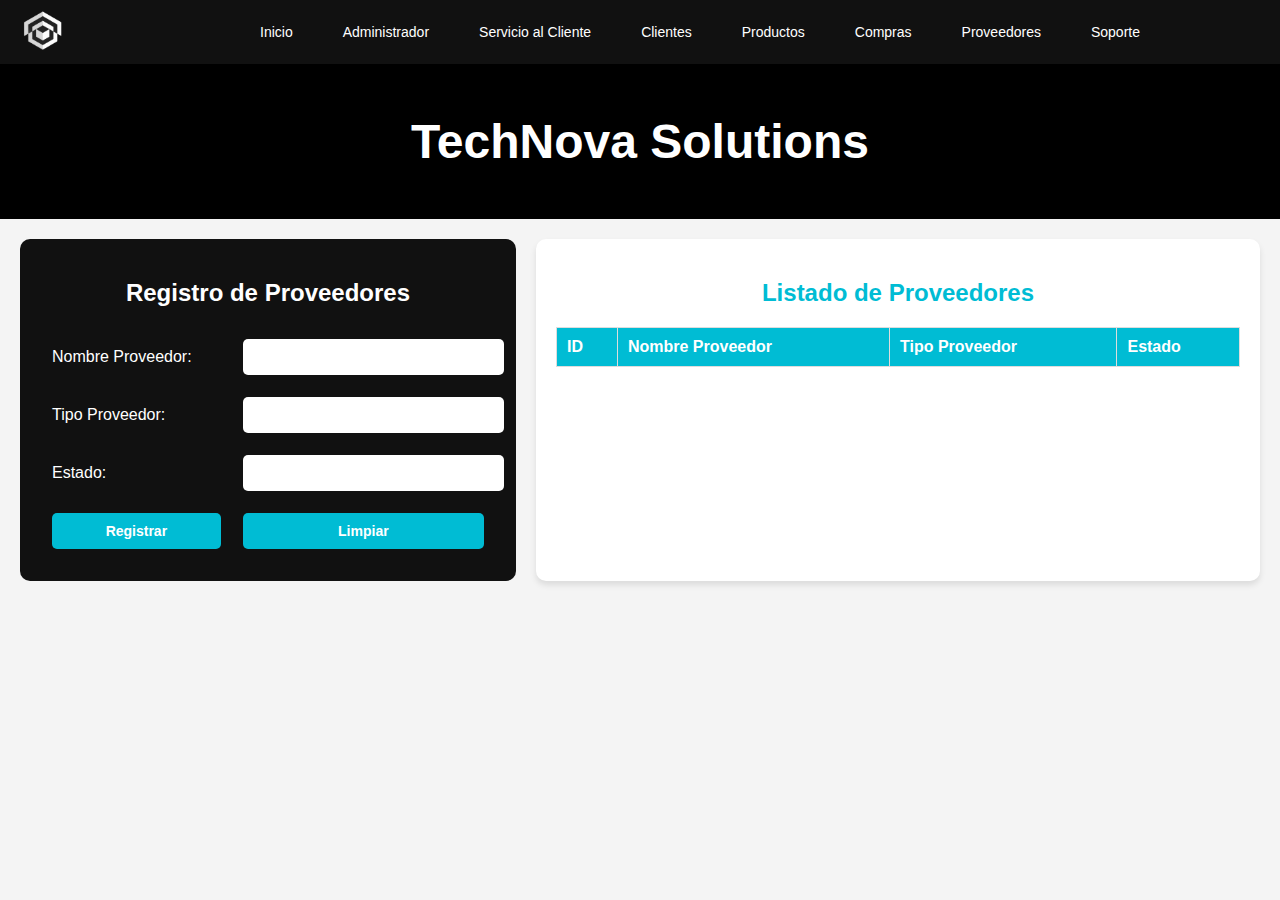
<file: tabla_proveedor.html>
<!DOCTYPE html>
<html lang="es">
<head>
    <meta charset="UTF-8">
    <meta name="viewport" content="width=device-width, initial-scale=1.0">
    <title>TechNova Solutions</title>
    <link rel="stylesheet" href="tablas.css"
    <link rel="stylesheet" href="https://cdnjs.cloudflare.com/ajax/libs/font-awesome/6.0.0-beta3/css/all.min.css">

</head>
<body>
    <!-- Navbar -->
    <header class="navbar">
        <div class="logo">
            <img src="logo2.png" alt="TechNova">
        </div>
        <nav>
            <ul class="nav-links">
                <li><a href="index.html">Inicio</a></li>
                <li>
                    <a href="#">Administrador</a>
                    <ul class="submenu">
                        <li><a href="tabla_personal.html">Personal</a></li>
                        <li><a href="tabla_usuarios.html">Usuarios</a></li>
                        <li><a href="tabla_Roles.html">Roles</a></li>
                        <li><a href="tabla_permisos.html">Permisos</a></li>
                    </ul>
                </li>
                <li>
                    <a href="#">Servicio al Cliente</a>
                    <ul class="submenu2">
                        <li><a href="tabla_Ventas.html">Ventas</a></li>
                        <li><a href="tabla_detalleVenta.html">Detalle de Ventas</a></li>
                        <li><a href="tabla_promociones.html">Promociones</a></li>
                    </ul>
                </li>
                <li><a href="tabla_clientes.html">Clientes</a></li>
                <li><a href="tabla_productos.html">Productos</a></li>
                <li><a href="tabla_compra.html">Compras</a></li>
                <li><a href="tabla_proveedor.html">Proveedores</a></li>
                <li><a href="#">Soporte</a></li>
            </ul>
        </nav>
    </header>

    <!-- Hero Section -->
    <section class="hero">
        <h1>TechNova Solutions</h1>
    </section>

    <!-- Main Content -->
    <div class="container">
        <!-- Form Section -->
        <div class="form-section">
            <h2><i class="fas fa-edit"></i> Registro de Proveedores</h2>
            <form action="tabla_clientes.php" method="post">
                <table>
                    <tr>
                        <td>Nombre Proveedor:</td>
                        <td><input type="text" name="nombre provee" required></td>
                    </tr>
                    <tr>
                        <td>Tipo Proveedor:</td>
                        <td><input type="text" name="tipo provee" required></td>
                    </tr>
                    <tr>
                        <td>Estado:</td>
                        <td><input type="text" name="estado" required></td>
                    </tr>
                    <tr>
                        <td><input type="submit" value="Registrar"></td>
                        <td><input type="reset" value="Limpiar"></td>
                    </tr>
                </table>
            </form>
        </div>

        <!-- Data Section -->
        <div class="data-section">
            <h2>Listado de Proveedores</h2>
            <table class="data-table">
                <thead>
                    <tr>
                        <th>ID</th>
                        <th>Nombre Proveedor</th>
                        <th>Tipo Proveedor</th>
                        <th>Estado</th>
                    </tr>
                </thead>
                <tbody>
                    <!-- Aquí se agregarán dinámicamente las filas desde PHP -->
                </tbody>
            </table>
        </div>
    </div>
</body>
</html>
</file>
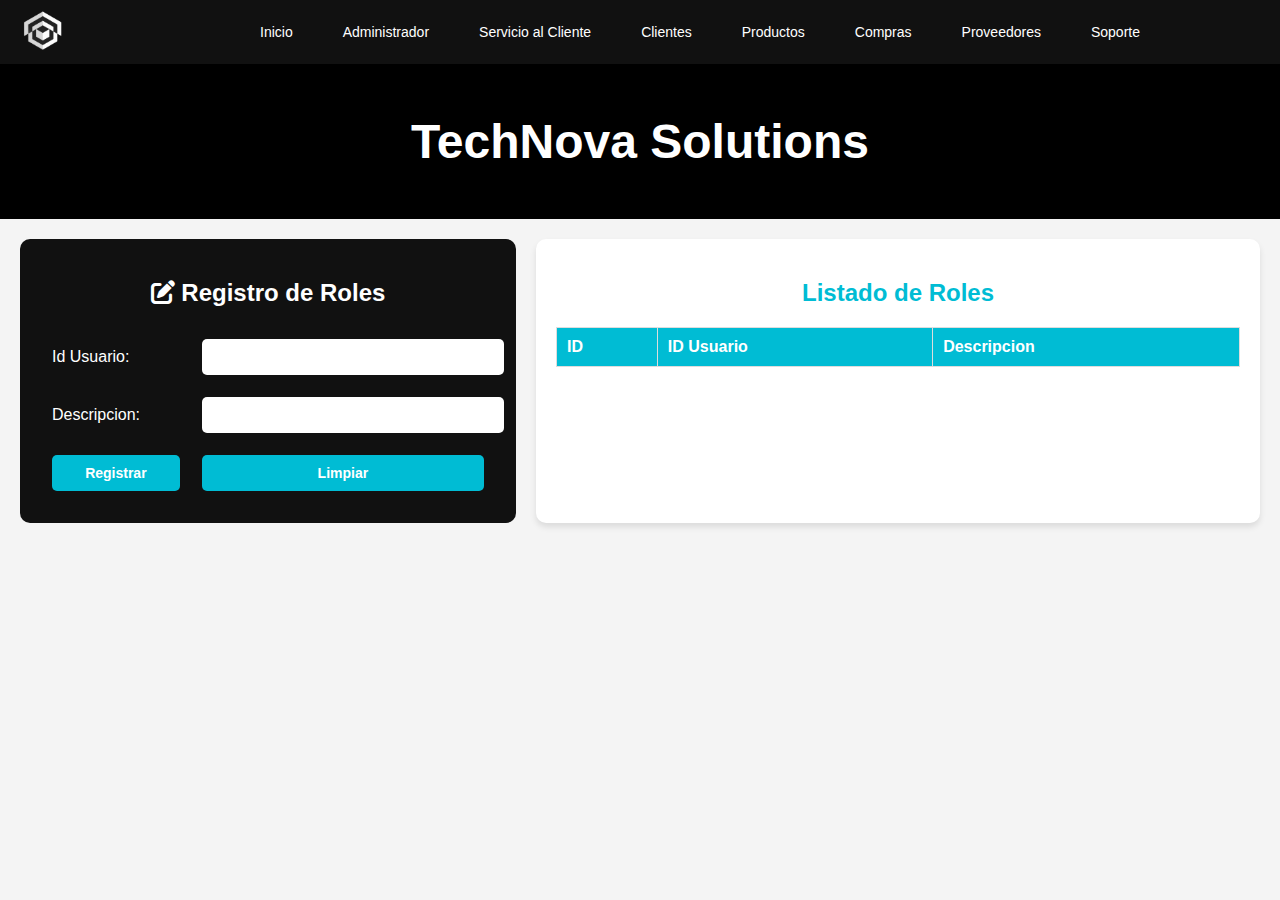
<file: tabla_Roles.html>
<!DOCTYPE html>
<html lang="es">
<head>
    <meta charset="UTF-8">
    <meta name="viewport" content="width=device-width, initial-scale=1.0">
    <title>TechNova Solutions</title>
    <link rel="stylesheet" href="tablas.css">
    <link rel="stylesheet" href="https://cdnjs.cloudflare.com/ajax/libs/font-awesome/6.0.0-beta3/css/all.min.css">

</head>
<body>
    <!-- Navbar -->
    <header class="navbar">
        <div class="logo">
            <img src="logo2.png" alt="TechNova">
        </div>
        <nav>
            <ul class="nav-links">
                <li><a href="index.html">Inicio</a></li>
                <li>
                    <a href="#">Administrador</a>
                    <ul class="submenu">
                        <li><a href="tabla_personal.html">Personal</a></li>
                        <li><a href="tabla_usuarios.html">Usuarios</a></li>
                        <li><a href="tabla_Roles.html">Roles</a></li>
                        <li><a href="tabla_permisos.html">Permisos</a></li>
                    </ul>
                </li>
                <li>
                    <a href="#">Servicio al Cliente</a>
                    <ul class="submenu2">
                        <li><a href="tabla_Ventas.html">Ventas</a></li>
                        <li><a href="tabla_detalleVenta.html">Detalle de Ventas</a></li>
                        <li><a href="tabla_promociones.html">Promociones</a></li>
                    </ul>
                </li>
                <li><a href="tabla_clientes.html">Clientes</a></li>
                <li><a href="tabla_productos.html">Productos</a></li>
                <li><a href="tabla_compra.html">Compras</a></li>
                <li><a href="tabla_proveedor.html">Proveedores</a></li>
                <li><a href="#">Soporte</a></li>
            </ul>
        </nav>
    </header>

    <!-- Hero Section -->
    <section class="hero">
        <h1>TechNova Solutions</h1>
    </section>

    <!-- Main Content -->
    <div class="container">
        <!-- Form Section -->
        <div class="form-section">
            <h2><i class="fas fa-edit"></i> Registro de Roles</h2>
            <form action="tabla_Roles.php" method="post">
                <table>
                    <tr>
                        <td>Id Usuario:</td>
                        <td><input type="text" name="id usuario" required></td>
                    </tr>
                    <tr>
                        <td>Descripcion:</td>
                        <td><input type="text" name="descripcion" required></td>
                    </tr>
                    <tr>
                        <td><input type="submit" value="Registrar"></td>
                        <td><input type="reset" value="Limpiar"></td>
                    </tr>
                </table>
            </form>
        </div>

        <!-- Data Section -->
        <div class="data-section">
            <h2>Listado de Roles</h2>
            <table class="data-table">
                <thead>
                    <tr>
                        <th>ID</th>
                        <th>ID Usuario</th>
                        <th>Descripcion</th>
                    </tr>
                </thead>
                <tbody>
                    <!-- Aquí se agregarán dinámicamente las filas desde PHP -->
                </tbody>
            </table>
        </div>
    </div>
</body>
</html>
</file>
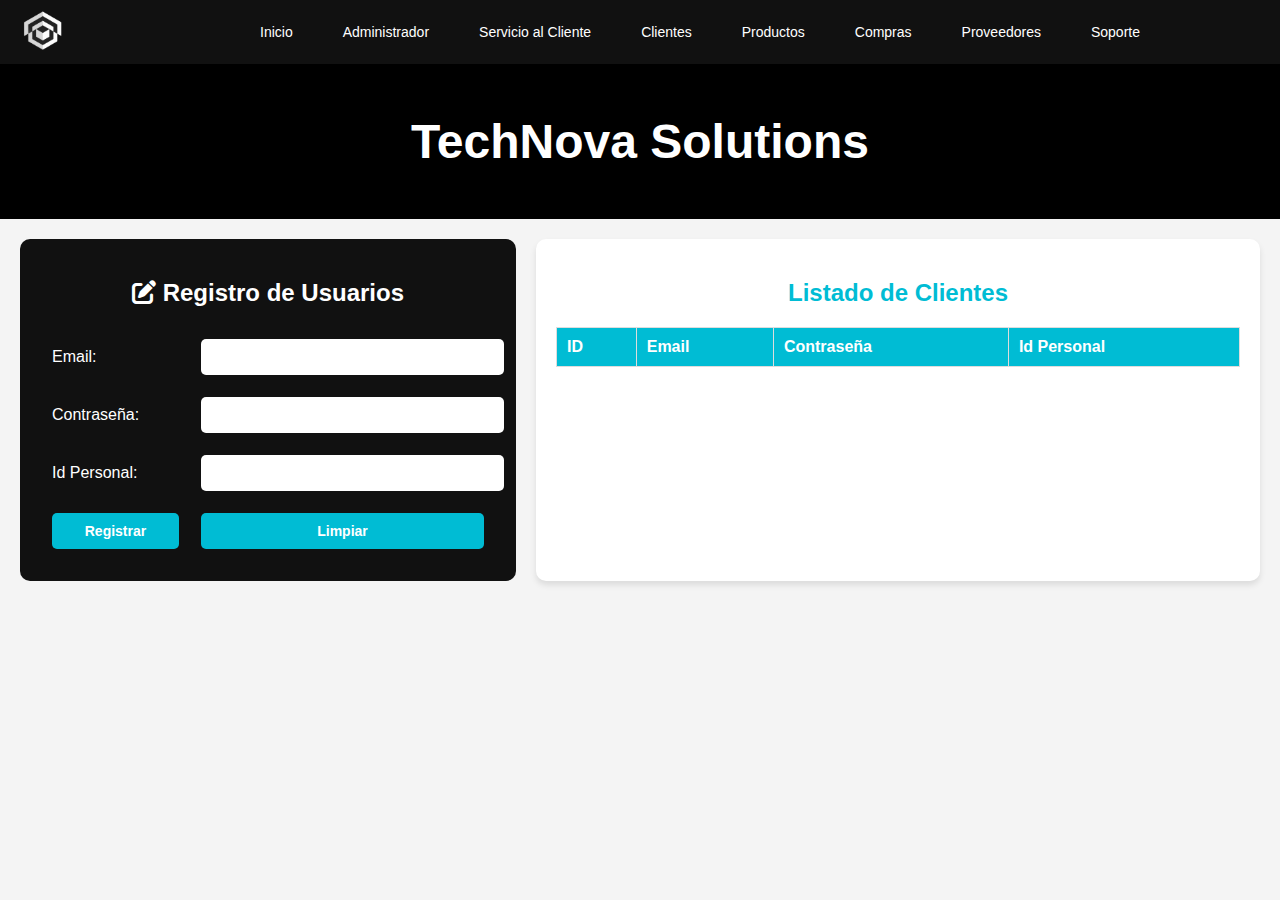
<file: tabla_usuarios.html>
<!DOCTYPE html>
<html lang="es">
<head>
    <meta charset="UTF-8">
    <meta name="viewport" content="width=device-width, initial-scale=1.0">
    <title>TechNova Solutions</title>
    <link rel="stylesheet" href="tablas.css">
    <link rel="stylesheet" href="https://cdnjs.cloudflare.com/ajax/libs/font-awesome/6.0.0-beta3/css/all.min.css">

</head>
<body>
    <!-- Navbar -->
    <header class="navbar">
        <div class="logo">
            <img src="logo2.png" alt="TechNova">
        </div>
        <nav>
            <ul class="nav-links">
                <li><a href="index.html">Inicio</a></li>
                <li>
                    <a href="#">Administrador</a>
                    <ul class="submenu">
                        <li><a href="tabla_personal.html">Personal</a></li>
                        <li><a href="tabla_usuarios.html">Usuarios</a></li>
                        <li><a href="tabla_Roles.html">Roles</a></li>
                        <li><a href="tabla_permisos.html">Permisos</a></li>
                    </ul>
                </li>
                <li>
                    <a href="#">Servicio al Cliente</a>
                    <ul class="submenu2">
                        <li><a href="tabla_Ventas.html">Ventas</a></li>
                        <li><a href="tabla_detalleVenta.html">Detalle de Ventas</a></li>
                        <li><a href="tabla_promociones.html">Promociones</a></li>
                    </ul>
                </li>
                <li><a href="tabla_clientes.html">Clientes</a></li>
                <li><a href="tabla_productos.html">Productos</a></li>
                <li><a href="tabla_compra.html">Compras</a></li>
                <li><a href="tabla_proveedor.html">Proveedores</a></li>
                <li><a href="#">Soporte</a></li>
            </ul>
        </nav>
    </header>

    <!-- Hero Section -->
    <section class="hero">
        <h1>TechNova Solutions</h1>
    </section>

    <!-- Main Content -->
    <div class="container">
        <!-- Form Section -->
        <div class="form-section">
            <h2><i class="fas fa-edit"></i> Registro de Usuarios</h2>
            <form action="tabla_usuarios.php" method="post">
                <table>
                    <tr>
                        <td>Email:</td>
                        <td><input type="text" name="email" required></td>
                    </tr>
                    <tr>
                        <td>Contraseña:</td>
                        <td><input type="text" name="contraseña" required></td>
                    </tr>
                    <tr>
                        <td>Id Personal:</td>
                        <td><input type="text" name="id personal" required></td>
                    </tr>
                    <tr>
                        <td><input type="submit" value="Registrar"></td>
                        <td><input type="reset" value="Limpiar"></td>
                    </tr>
                </table>
            </form>
        </div>

        <!-- Data Section -->
        <div class="data-section">
            <h2>Listado de Clientes</h2>
            <table class="data-table">
                <thead>
                    <tr>
                        <th>ID</th>
                        <th>Email</th>
                        <th>Contraseña</th>
                        <th>Id Personal</th>
                    </tr>
                </thead>
                <tbody>
                    <!-- Aquí se agregarán dinámicamente las filas desde PHP -->
                </tbody>
            </table>
        </div>
    </div>
</body>
</html>
</file>
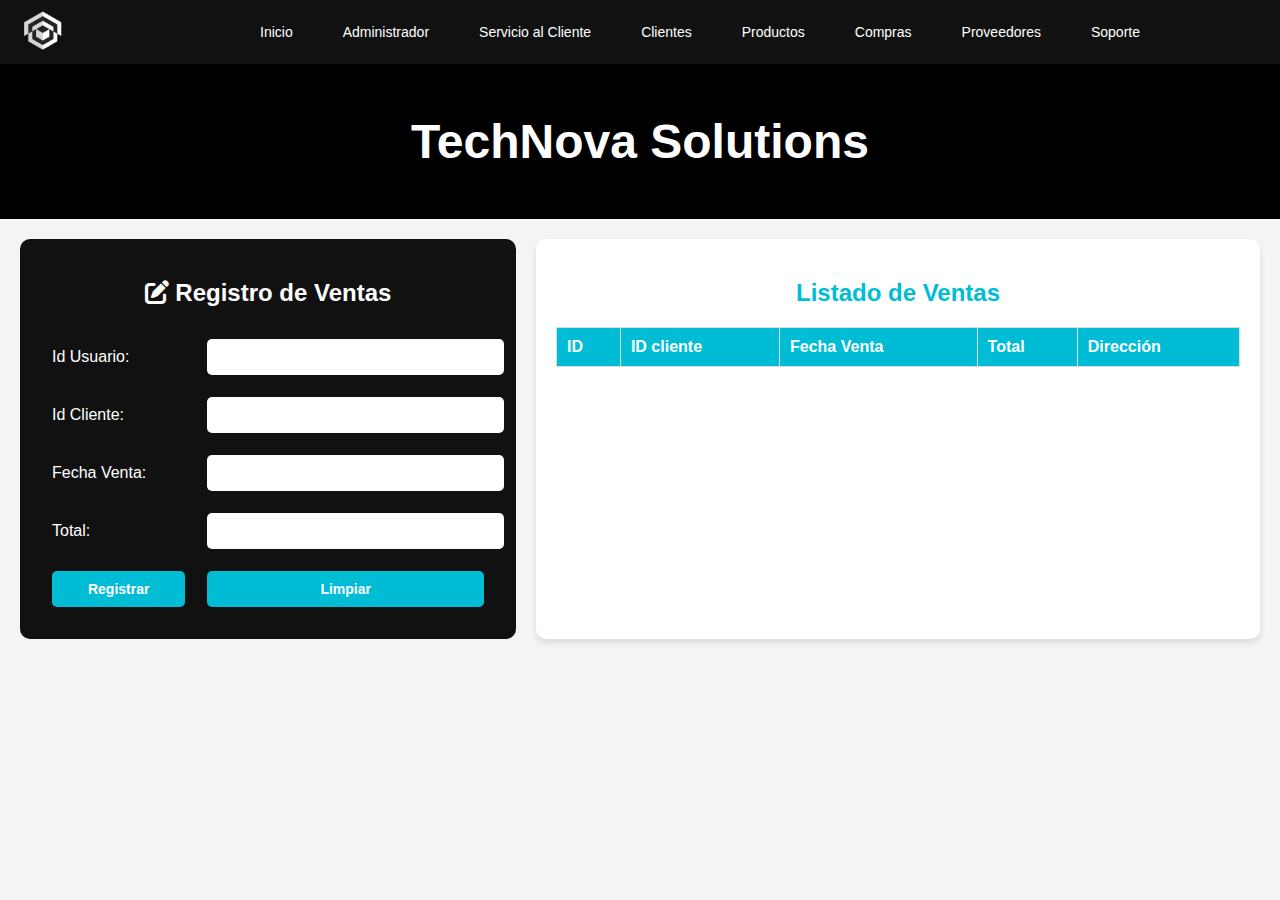
<file: tabla_Ventas.html>
<!DOCTYPE html>
<html lang="es">
<head>
    <meta charset="UTF-8">
    <meta name="viewport" content="width=device-width, initial-scale=1.0">
    <title>TechNova Solutions</title>
    <link rel="stylesheet" href="tablas.css">
    <link rel="stylesheet" href="https://cdnjs.cloudflare.com/ajax/libs/font-awesome/6.0.0-beta3/css/all.min.css">

</head>
<body>
    <!-- Navbar -->
    <header class="navbar">
        <div class="logo">
            <img src="logo2.png" alt="TechNova">
        </div>
        <nav>
            <ul class="nav-links">
                <li><a href="index.html">Inicio</a></li>
                <li>
                    <a href="#">Administrador</a>
                    <ul class="submenu">
                        <li><a href="tabla_personal.html">Personal</a></li>
                        <li><a href="tabla_usuarios.html">Usuarios</a></li>
                        <li><a href="tabla_Roles.html">Roles</a></li>
                        <li><a href="tabla_permisos.html">Permisos</a></li>
                    </ul>
                </li>
                <li>
                    <a href="#">Servicio al Cliente</a>
                    <ul class="submenu2">
                        <li><a href="tabla_Ventas.html">Ventas</a></li>
                        <li><a href="tabla_detalleVenta.html">Detalle de Ventas</a></li>
                        <li><a href="tabla_promociones.html">Promociones</a></li>
                    </ul>
                </li>
                <li><a href="tabla_clientes.html">Clientes</a></li>
                <li><a href="tabla_productos.html">Productos</a></li>
                <li><a href="tabla_compra.html">Compras</a></li>
                <li><a href="tabla_proveedor.html">Proveedores</a></li>
                <li><a href="#">Soporte</a></li>
            </ul>
        </nav>
    </header>

    <!-- Hero Section -->
    <section class="hero">
        <h1>TechNova Solutions</h1>
    </section>

    <!-- Main Content -->
    <div class="container">
        <!-- Form Section -->
        <div class="form-section">
            <h2><i class="fas fa-edit"></i> Registro de Ventas</h2>
            <form action="tabla_Ventas.php" method="post">
                <table>
                    <tr>
                        <td>Id Usuario:</td>
                        <td><input type="text" name="id usuario" required></td>
                    </tr>
                    <tr>
                        <td>Id Cliente:</td>
                        <td><input type="text" name="id cliente" required></td>
                    </tr>
                    <tr>
                        <td>Fecha Venta:</td>
                        <td><input type="text" name="fecha venta" required></td>
                    </tr>
                    <tr>
                        <td>Total:</td>
                        <td><input type="text" name="total" required></td>
                    </tr>
                    <tr>
                        <td><input type="submit" value="Registrar"></td>
                        <td><input type="reset" value="Limpiar"></td>
                    </tr>
                </table>
            </form>
        </div>

        <!-- Data Section -->
        <div class="data-section">
            <h2>Listado de Ventas</h2>
            <table class="data-table">
                <thead>
                    <tr>
                        <th>ID</th>
                        <th>ID cliente</th>
                        <th>Fecha Venta</th>
                        <th>Total</th>
                        <th>Dirección</th>
                    </tr>
                </thead>
                <tbody>
                    <!-- Aquí se agregarán dinámicamente las filas desde PHP -->
                </tbody>
            </table>
        </div>
    </div>
</body>
</html>
</file>
<file: index.css>
/* Reinicio básico */
* {
    margin: 0;
    padding: 0;
    box-sizing: border-box;
}

body {
    font-family: 'Arial', sans-serif;
    background-color: #222;
    
}

/* Navbar principal */
.navbar {
    display: flex;
    justify-content: space-between;
    align-items: center;
    padding: 5px 15px;
    background-color: #111;
    position: fixed;
    width: 100%;
    top: 0;
    z-index: 1000;
}

.nav-links {
    list-style: none;
    display: flex;
    justify-content: auto;
    gap: 10px; /* Espaciado entre elementos */
    margin: 0 100px; /* Asegura que el contenedor esté centrado */
    padding: 0; /* Evita espacio adicional */
}

.nav-links li {
    position: relative; /* Necesario para posicionar el submenú */
    text-align: center; /* Centra el texto del enlace principal */
}

.nav-links li a {
    text-decoration: none;
    color: white;
    font-size: 14px;
    padding: 10px 20px;
    display: block;
    transition: color 0.3s ease;
}

.nav-links li a:hover {
    color: #00bcd4; /* Efecto hover con color elegante */
}

.navbar .logo img {
    width: 55px;  /* Ancho en píxeles */
    height: auto; /* Mantiene la proporción de la imagen */
    margin: auto; /* Centra horizontalmente  */
}

/* Submenú */
.submenu {
    list-style: none;
    position: absolute;
    top: 100%; /* Mantiene el submenú justo debajo */
    left: 0; /* Alinea el submenú con el borde izquierdo del elemento padre */
    background-color: #333; /* Fondo del submenú */
    border-radius: 5px;
    overflow: hidden;
    display: none;
    box-shadow: 0 4px 8px rgba(0, 0, 0, 0.2);
    padding: 0; /* Sin espacio adicional */
    margin: 0;
    min-width: 100%; /* Asegura que tenga al menos el mismo ancho que el padre */
}
.submenu li {
    width: 100%; /* Asegura que cada elemento ocupe el ancho completo */
}

.submenu li a {
    font-size: 13px;
    text-align: left; /* Alinea el texto a la izquierda */
    color: #fff;
    padding: 10px 20px; /* Más espacio horizontal */
    display: block;
    width: 100%; /* Ocupa el ancho completo del contenedor */
    white-space: nowrap; /* Evita quiebres de texto */
    transition: background-color 0.3s ease, color 0.3s ease;
}

.submenu li a:hover {
    background-color: #00bcd4; /* Color uniforme al pasar el mouse */
    color: #222; /* Contraste con el fondo */
}

/* Mostrar submenú al pasar el mouse */
.nav-links li:hover > .submenu {
    display: block;
    animation: fadeIn 0.3s ease-in-out; /* Efecto de aparición */
}

/* Animación del submenú */
@keyframes fadeIn {
    from {
        opacity: 0;
        transform: translateY(-10px); /* Submenú inicia arriba */
    }
    to {
        opacity: 1;
        transform: translateY(0); /* Submenú vuelve a su posición normal */
    }
}

/*submenu */
.submenu2 {
    list-style: none;
    position: absolute;
    top: 100%; /* Mantiene el submenú justo debajo */
    left: 0; /* Alinea el submenú con el borde izquierdo del elemento padre */
    background-color: #333; /* Fondo del submenú */
    border-radius: 5px;
    overflow: hidden;
    display: none;
    box-shadow: 0 4px 8px rgba(0, 0, 0, 0.2);
    padding: 0; /* Sin espacio adicional */
    margin: 0;
    min-width: 100%; /* Asegura que tenga al menos el mismo ancho que el padre */
}
.submenu2 li {
    width: 100%; /* Asegura que cada elemento ocupe el ancho completo */
}

.submenu2 li a {
    font-size: 13px;
    text-align: left; /* Alinea el texto a la izquierda */
    color: #fff;
    padding: 10px 20px; /* Más espacio horizontal */
    display: block;
    width: 100%; /* Ocupa el ancho completo del contenedor */
    white-space: nowrap; /* Evita quiebres de texto */
    transition: background-color 0.3s ease, color 0.3s ease;
}

.submenu2 li a:hover {
    background-color: #00bcd4; /* Color uniforme al pasar el mouse */
    color: #222; /* Contraste con el fondo */
}

/* Mostrar submenú al pasar el mouse */
.nav-links li:hover > .submenu2 {
    display: block;
    animation: fadeIn 0.3s ease-in-out; /* Efecto de aparición */
}

.hero {
    text-align: center;
    padding-top: 100px;
    background: linear-gradient(to bottom, #000, #222);
    padding-bottom: 50px;
}

.hero h1 {
    font-size: 48px;
    font-weight: bold;
    margin: 20px 0;
    color: white;
}

.buttons {
    margin: 20px 0;
}

.btn {
    text-decoration: none;
    padding: 10px 20px;
    border-radius: 20px;
    margin: 0 10px;
    font-size: 16px;
    transition: background-color 0.3s, color 0.3s;
}

.btn.info {
    background-color: #007aff;
    color: #fff;
}

.btn.info:hover {
    background-color: #005bb5;
}

.btn.buy {
    background-color: transparent;
    color: #007aff;
    border: 1px solid #007aff;
}

.btn.buy:hover {
    background-color: #007aff;
    color: #fff;
}

.phone-image img {
    margin-top: 20px;
    max-width: 80%;
    height: auto;
    filter: drop-shadow(0 0 20px #ff7b00);
}
</file>
<file: inicio secion.css>
/* Estilos generales */
* {
    margin: 0;
    padding: 0;
    box-sizing: border-box;
}

body {
    font-family: 'Arial', sans-serif;
    background-color: #f4f4f9;
    display: flex;
    justify-content: center;
    align-items: center;
    height: 100vh;
    margin: 0;
}

/* Contenedor del formulario de login */
.login-container {
    background-color: white;
    padding: 40px;
    border-radius: 8px;
    box-shadow: 0 4px 8px rgba(0, 0, 0, 0.1);
    width: 100%;
    max-width: 400px;
    text-align: center;
}

h2 {
    margin-bottom: 20px;
    font-size: 24px;
    color: #333;
}

/* Estilos de los inputs */
.input-group {
    margin-bottom: 20px;
    text-align: left;
}

.input-group label {
    display: block;
    margin-bottom: 8px;
    font-size: 14px;
    color: #555;
}

.input-group input {
    width: 100%;
    padding: 10px;
    border: 1px solid #ccc;
    border-radius: 4px;
    font-size: 16px;
    background-color: #f9f9f9;
}

.input-group input:focus {
    border-color: #4CAF50;
    outline: none;
}

/* Estilos del botón */
button {
    width: 100%;
    padding: 12px;
    background-color: #0c0c0c;
    border: none;
    border-radius: 4px;
    color: white;
    font-size: 16px;
    cursor: pointer;
}

button:hover {
    background-color: #45a049;
}

/* Enlace de registro */
.signup-link {
    margin-top: 20px;
    font-size: 14px;
    color: #666;
}

.signup-link a {
    color: #4CAF50;
    text-decoration: none;
}

.signup-link a:hover {
    text-decoration: underline;
}
</file>
<file: tablas.css>
/* General */
body {
    font-family: 'Arial', sans-serif;
    margin: 0;
    padding: 0;
    background-color: #f4f4f4;
}

/* Navbar */
.navbar {
    display: flex;
    justify-content: space-between;
    align-items: center;
    background-color: #111;
    padding: 10px 20px;
    color: white;
}

.navbar .logo img {
    height: 40px;
}

.nav-links {
    list-style: none;
    display: flex;
    gap: 10px;
    margin: 0 100px; /* Asegura que el contenedor esté centrado */
    padding: 0; /* Evita espacio adicional */
}

.nav-links li {
    position: relative;
}

.nav-links a {
    text-decoration: none;
    color: white;
    font-size: 14px;
    transition: color 0.3s ease;
    padding: 10px 20px;
    border-radius: 5px;
}

.nav-links a:hover {
    color: #00bcd4; /*color para resaltar las letras del menu*/
    
    
}

.submenu,
.submenu2 {
    list-style: none;
    position: absolute;
    top: 100%; /* Mantiene el submenú justo debajo */
    left: 0; /* Alinea el submenú con el borde izquierdo del elemento padre */
    background-color: #333; /* Fondo del submenú */
    border-radius: 5px;
    overflow: hidden;
    display: none;
    box-shadow: 0 4px 8px rgba(0, 0, 0, 0.2);
    padding: 0; /* Sin espacio adicional */
    margin: 0;
    min-width: 100%; /* Asegura que tenga al menos el mismo ancho que el padre */
}

.submenu li,
.submenu2 li {
    width: 100%; /* Asegura que cada elemento ocupe el ancho completo */
}

.submenu li a,
.submenu2 li a {
    font-size: 13px;
    text-align: left; /* Alinea el texto a la izquierda */
    color: #fff;
    padding: 10px 20px; /* Más espacio horizontal */
    display: block;
    width: 100%; /* Ocupa el ancho completo del contenedor */
    white-space: nowrap; /* Evita quiebres de texto */
    transition: background-color 0.3s ease, color 0.3s ease;
}

.submenu li a:hover,
.submenu2 li a:hover {
    background-color: #00bcd4;
    color: #222; /* Contraste con el fondo */
    
}

.nav-links li:hover .submenu,
.nav-links li:hover .submenu2 {
    display: block;
    animation: fadeIn 0.3s ease-in-out; /* Efecto de aparición */
}

/* Animación del submenú */
@keyframes fadeIn {
    from {
        opacity: 0;
        transform: translateY(-10px); /* Submenú inicia arriba */
    }
    to {
        opacity: 1;
        transform: translateY(0); /* Submenú vuelve a su posición normal */
    }
}

/* Hero Section */
.hero {
    text-align: center;
    padding: 30px;
    background-color: #000;
    color: white;
}

.hero h1 {
    font-size: 48px;
    font-weight: bold;
    margin: 20px 0;
    color: white;
}

/* Main Content */
.container {
    display: flex;
    gap: 20px;
    padding: 20px;
}

/* Form Section */
.form-section {
    width: 40%;
    background-color: #111;
    color: white;
    padding: 20px;
    border-radius: 10px;
}

.form-section h2 {
    text-align: center;
    margin-bottom: 20px;
}

.form-section form {
    display: flex;
    flex-direction: column;
    gap: 15px;
}

.form-section table {
    width: 100%;
}

.form-section table td {
    padding: 10px;
}

.form-section input[type="text"],
.form-section input[type="submit"],
.form-section input[type="reset"] {
    width: 100%;
    padding: 10px;
    border: none;
    border-radius: 5px;
    font-size: 14px;
}

.form-section input[type="submit"] {
    background-color: #00bcd4;
    color: white;
    font-weight: bold;
    cursor: pointer;
}

.form-section input[type="reset"] {
    background-color: #00bcd4;
    color: white;
    font-weight: bold;
    cursor: pointer;
}

.form-section input[type="submit"]:hover,
.form-section input[type="reset"]:hover {
    opacity: 0.9;
}

/* Data Section */
.data-section {
    width: 60%;
    background-color: #fff;
    padding: 20px;
    border-radius: 10px;
    box-shadow: 0 4px 6px rgba(0, 0, 0, 0.1);
}

.data-section h2 {
    text-align: center;
    margin-bottom: 20px;
    color: #00bcd4;
}

.data-section table {
    width: 100%;
    border-collapse: collapse;
}

.data-section th,
.data-section td {
    padding: 10px;
    border: 1px solid #ddd;
    text-align: left;
}

.data-section th {
    background-color: #00bcd4;
    color: white;
}
</file>
